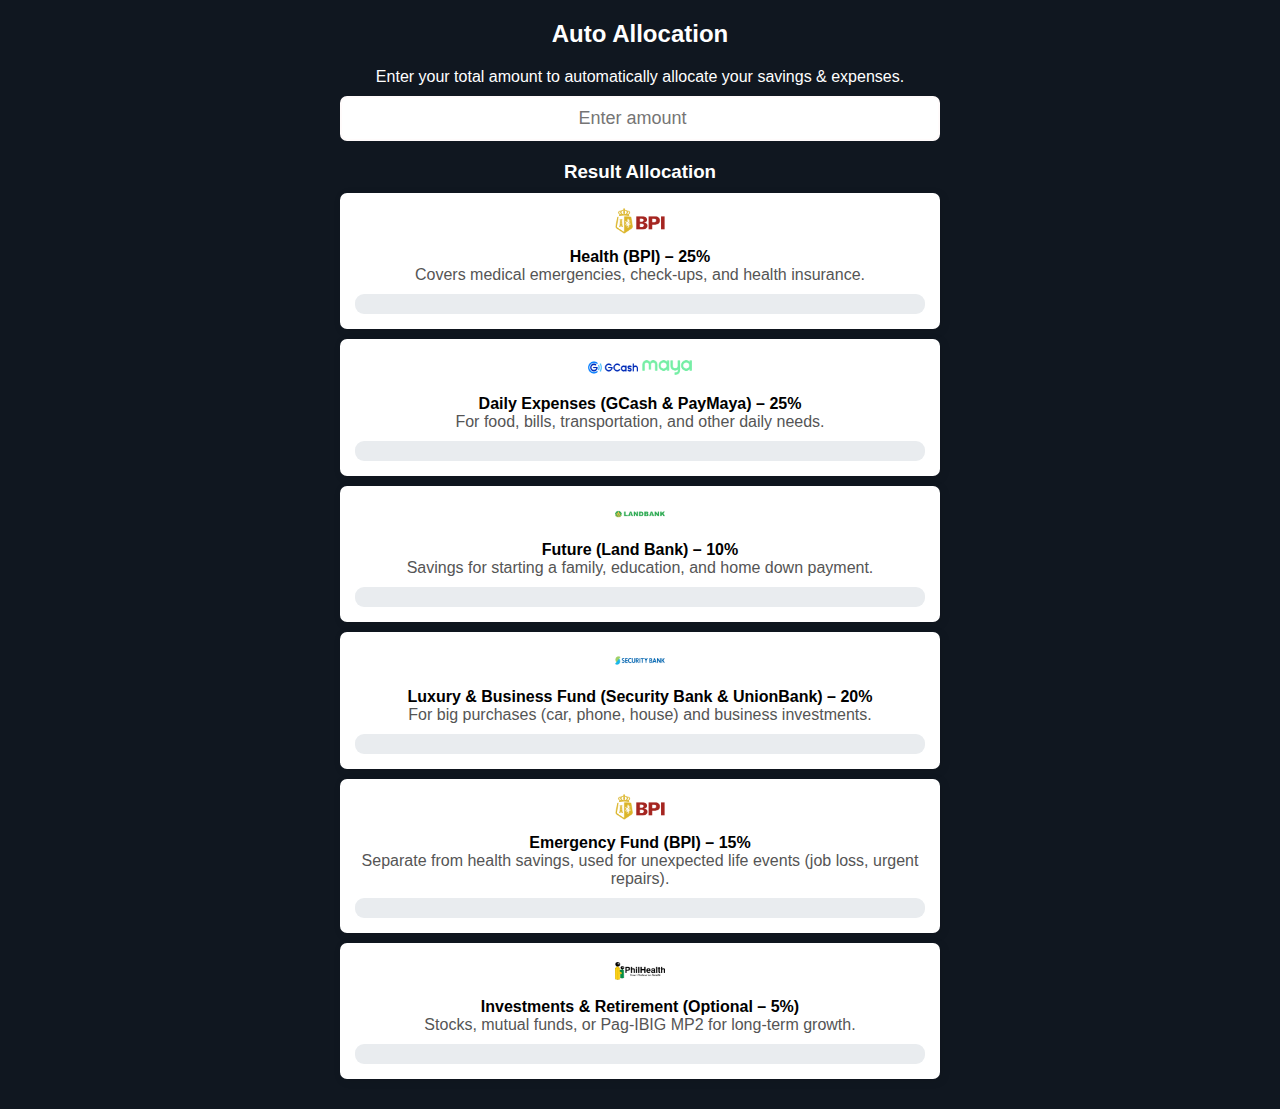
<file: auto-allocation.html>
<!DOCTYPE html>
<html lang="en">
<head>
    <meta charset="UTF-8">
    <meta name="viewport" content="width=device-width, initial-scale=1.0">
    <title>Savings & Expenses Auto Allocation</title>
    <link rel="stylesheet" href="assets/css/auto-allocation.css">
    <link rel="icon" type="image/png" sizes="626x626" href="assets/img/tg.png">
    <link rel="icon" type="image/png" sizes="626x626" href="assets/img/tg.png">
</head>
<body>

    <h2 class="white-color">Auto Allocation</h2>

    <main>
        <p class="white-color">Enter your total amount to automatically allocate your savings & expenses.</p>
        
        <input type="number" id="amountInput" placeholder="Enter amount" oninput="calculateAllocation()">
        <p id="errorMessage"></p>

        <h3 class="white-color">Result Allocation</h3>
        
        <div class="allocation-box">
            <img src="assets/img/bpi.png" alt="BPI Logo"> 
            <h4>Health (BPI) – 25%</h4>
            <p>Covers medical emergencies, check-ups, and health insurance.</p>
            <div class="result-box" id="health"></div>
        </div>

        <div class="allocation-box">
            <img src="assets/img/gcash.png" alt="GCash Logo"> <img src="assets/img/maya.png" alt="Maya Logo">
            <h4>Daily Expenses (GCash & PayMaya) – 25%</h4>
            <p>For food, bills, transportation, and other daily needs.</p>
            <div class="result-box" id="daily"></div>
        </div>

        <div class="allocation-box">
            <img src="assets/img/landbank.png" alt="LandBank Logo">
            <h4>Future (Land Bank) – 10%</h4>
            <p>Savings for starting a family, education, and home down payment.</p>
            <div class="result-box" id="future"></div>
        </div>

        <div class="allocation-box">
            <img src="assets/img/security-bank.png" alt="Security Bank Logo">
            <h4>Luxury & Business Fund (Security Bank & UnionBank) – 20%</h4>
            <p>For big purchases (car, phone, house) and business investments.</p>
            <div class="result-box" id="luxury"></div>
        </div>

        <div class="allocation-box">
            <img src="assets/img/bpi.png" alt="BPI Logo">
            <h4>Emergency Fund (BPI) – 15%</h4>
            <p>Separate from health savings, used for unexpected life events (job loss, urgent repairs).</p>
            <div class="result-box" id="emergency"></div>
        </div>

        <div class="allocation-box">
            <img src="assets/img/philhealth.png" alt="Investment Logo">
            <h4>Investments & Retirement (Optional – 5%)</h4>
            <p>Stocks, mutual funds, or Pag-IBIG MP2 for long-term growth.</p>
            <div class="result-box" id="investment"></div>
        </div>
    </main>

    <script src="assets/js/auto-allocation.js"></script>
</body>
</html>
</file>
<file: assets/css/auto-allocation.css>
* {
    margin: 0;
    padding: 0;
    box-sizing: border-box;
    font-family: 'Arial', sans-serif;
}

body {
    background: #101720;
    text-align: center;
    padding: 20px;
}

.white-color {
    color: white;
}

main {
    margin-top: 20px;
    max-width: 600px;
    margin-left: auto;
    margin-right: auto;
}

p {
    color: #555;
    margin-bottom: 10px;
}

input {
    width: 100%;
    padding: 10px;
    font-size: 18px;
    border: 2px solid #fffbfb;
    border-radius: 7px;
    outline: none;
    text-align: center;
}

#errorMessage {
    color: red;
    font-size: 14px;
    margin-top: 5px;
}

h3 {
    margin-top: 20px;
    color: #333;
}

.allocation-box {
    background: white;
    padding: 15px;
    margin: 10px 0;
    border-radius: 7px;
    box-shadow: 2px 2px 10px rgba(0, 0, 0, 0.1);
}

.allocation-box img {
    width: 50px;
    height: auto;
    margin-bottom: 10px;
}

.result-box {
    background: #e9ecef;
    padding: 10px;
    border-radius: 9px;
    font-size: 18px;
    font-weight: bold;
    color: #000000;
    text-align: center;
}
</file>
